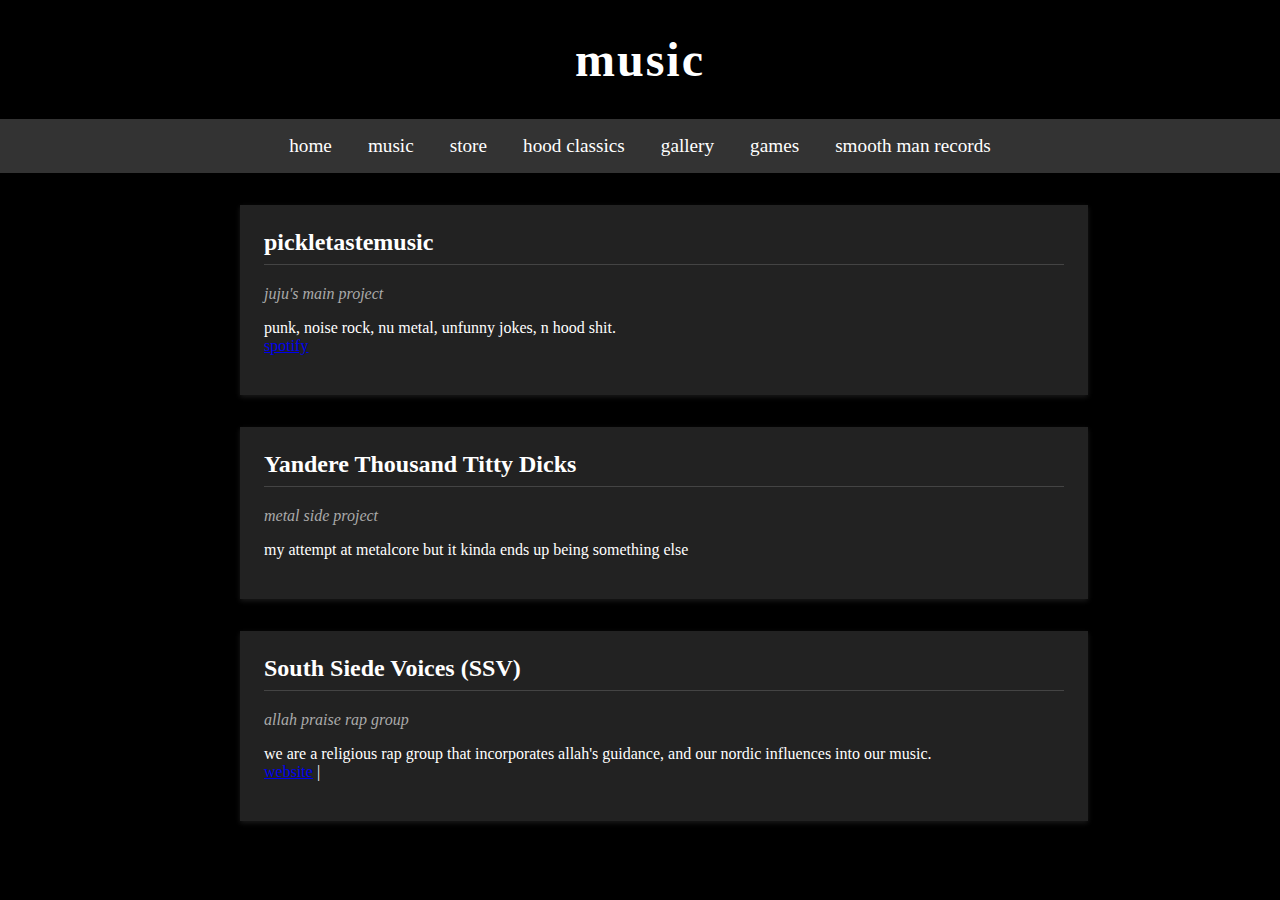
<file: music.html>
<!DOCTYPE html>
<html lang="en">
<head>
  <meta charset="UTF-8" />
  <meta name="viewport" content="width=device-width, initial-scale=1.0"/>
  <title>music - julianoncrack</title>
  <link rel="stylesheet" href="style.css" />
</head>
<body>
  <header>
    <h1>music</h1>
  </header>

  <nav>
    <a href="index.html">home</a>
    <a href="music.html">music</a>
    <a href="store.html">store</a>
    <a href="hoodclassics.html">hood classics</a>
    <a href="gallery.html">gallery</a>
    <a href="games.html">games</a>
    <a href="releases.html">smooth man records</a>
  </nav>

  <div class="container">
    <div class="release">
      <h2>pickletastemusic</h2>
      <p class="release-info">juju's main project</p>
      <p>
        punk, noise rock, nu metal, unfunny jokes, n hood shit.<br>
        <a href="https://open.spotify.com/artist/7FhKsc8cWMIkqPnOa2PG3U" target="_blank">spotify</a>
      </p>
    </div>

    <div class="release">
      <h2>Yandere Thousand Titty Dicks</h2>
      <p class="release-info">metal side project</p>
      <p>
        my attempt at metalcore but it kinda ends up being something else<br>
      </p>
    </div>

    <div class="release">
      <h2>South Siede Voices (SSV)</h2>
      <p class="release-info">allah praise rap group</p>
      <p>
        we are a religious rap group that incorporates allah's guidance, and our nordic influences into our music.<br>
        <a href="https://southsiedevoices.github.io/" target="_blank">website</a> |
      </p>
    </div>
  </div>
</body>
</html>
</file>
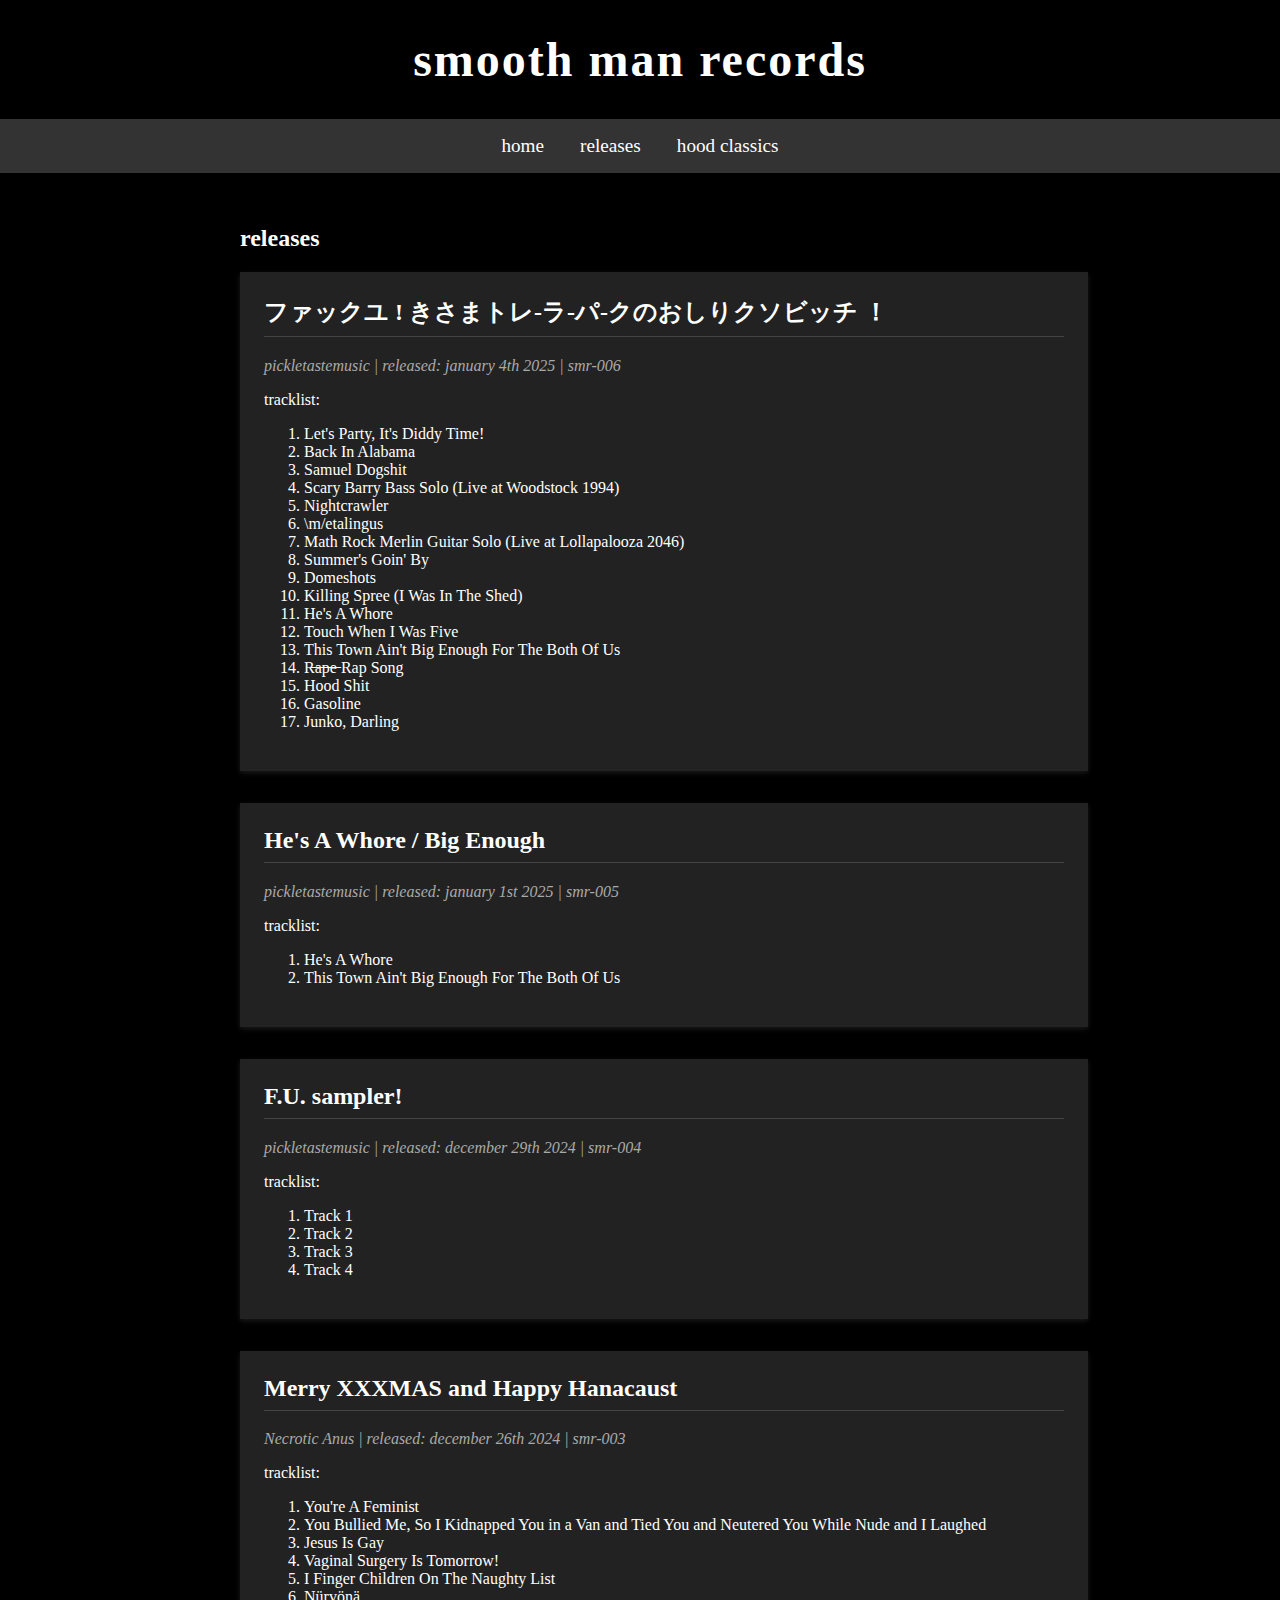
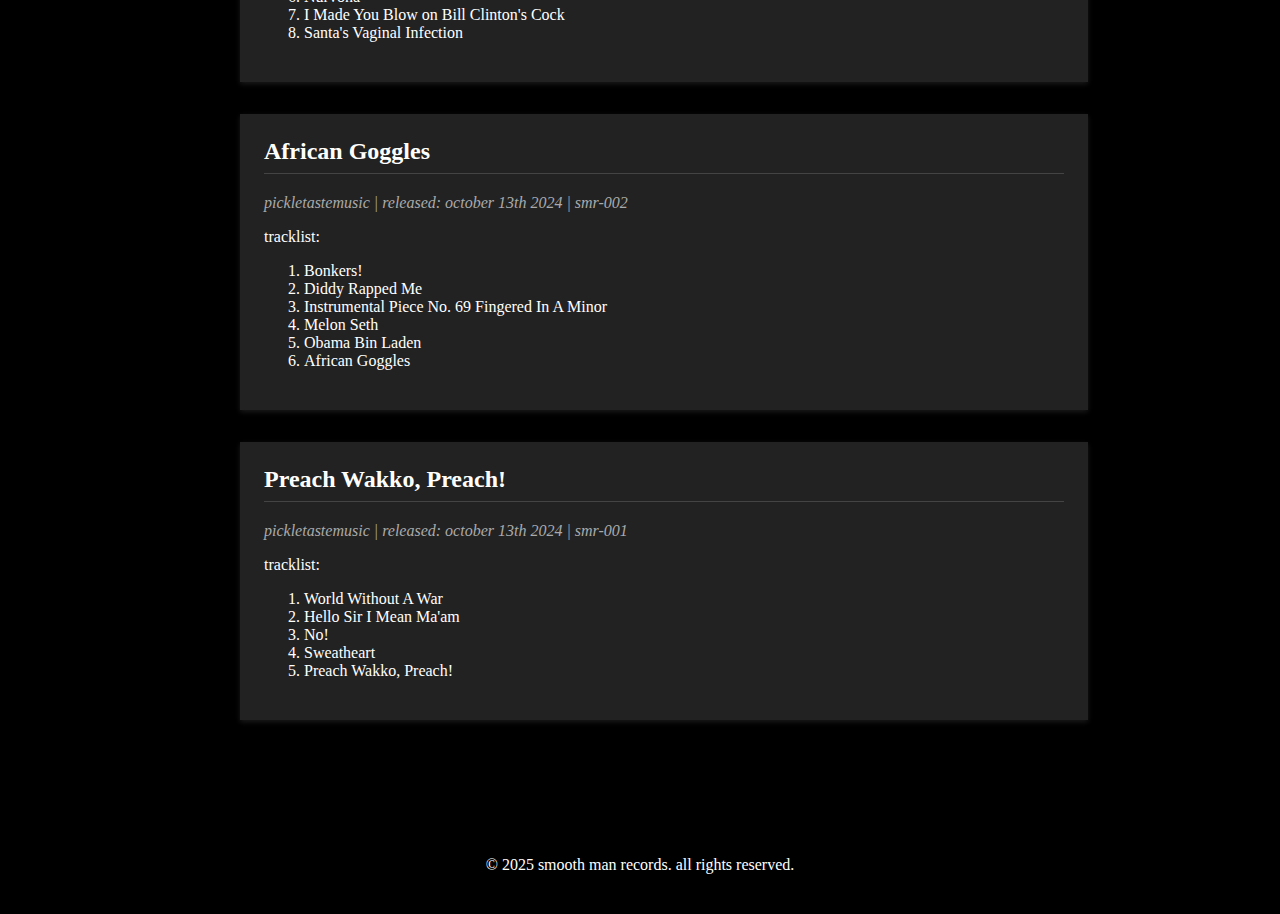
<file: releases.html>
<!DOCTYPE html>
<html lang="en">
<head>
    <meta charset="UTF-8">
    <meta name="viewport" content="width=device-width, initial-scale=1.0">
    <title>releases | smooth man records</title>
    <style>
        body {
    background-color: black;
    color: white;
    margin: 0;
    padding: 0;
    font-family: 'Times New Roman', Times, serif;
    display: flex;
    flex-direction: column;
    align-items: center;
    min-height: 100vh;
}

header {
    background-color: #000;
    color: #fff;
    padding: 2rem;
    text-align: center;
    width: 100%;
}

h1 {
    font-size: 3rem;
    margin: 0;
    letter-spacing: 2px;
}

nav {
    background-color: #333;
    padding: 1rem;
    text-align: center;
    width: 100%;
}

nav a {
    color: #fff;
    text-decoration: none;
    margin: 0 1rem;
    font-size: 1.2rem;
}

nav a:hover {
    text-decoration: underline;
}

.container {
    max-width: 800px;
    margin: 2rem auto;
    padding: 0 2rem;
    width: 95vw;
}

.video-container {
    width: 95vw;
    height: 70vh;
    display: flex;
    justify-content: center;
    align-items: center;
    margin: 20px 0;
}

video {
    max-width: 100%;
    max-height: 100%;
    object-fit: contain;
}

.release {
    margin-bottom: 2rem;
    padding: 1.5rem;
    background: #222;
    box-shadow: 0 2px 5px rgba(255,255,255,0.1);
    width: 100%;
}

.release h2 {
    margin-top: 0;
    border-bottom: 1px solid #444;
    padding-bottom: 0.5rem;
    color: white;
}

.release-info {
    font-style: italic;
    color: #aaa;
}

.lyrics {
    width: 80%;
    margin: 20px auto;
    padding: 20px;
    text-align: center;
    font-size: 1.2em;
    line-height: 1.6;
    border-top: 1px solid #333;
}

footer {
    background-color: #000;
    color: #fff;
    text-align: center;
    padding: 1.5rem;
    margin-top: 2rem;
    width: 100%;
}
    </style>
</head>
<body>
    <header>
        <h1>smooth man records</h1>
    </header>
    
    <nav>
        <a href="index.html">home</a>
        <a href="releases.html">releases</a>
        <a href="hoodclassics.html">hood classics</a>
    </nav>

    <div class="container">
        <h2>releases</h2>

      <div class="release">
            <h2>ファックユ ! きさまトレ-ラ-パ-クのおしりクソビッチ ！</h2>
            <p class="release-info">pickletastemusic | released: january 4th 2025 | smr-006</p>
            <p>tracklist:</p>
            <ol>
                <li>Let's Party, It's Diddy Time!</li>
                <li>Back In Alabama</li>
                <li>Samuel Dogshit</li>
                <li>Scary Barry Bass Solo (Live at Woodstock 1994)</li>
                <li>Nightcrawler</li>
                <li>\m/etalingus</li>
                <li>Math Rock Merlin Guitar Solo (Live at Lollapalooza 2046)</li>
                <li>Summer's Goin' By</li>
                <li>Domeshots</li>
                <li>Killing Spree (I Was In The Shed)</li>
                <li>He's A Whore</li>
                <li>Touch When I Was Five</li>
                <li>This Town Ain't Big Enough For The Both Of Us</li>
                <li>R̶a̶p̶e̶ Rap Song</li>
                <li>Hood Shit</li>
                <li>Gasoline</li>
                <li>Junko, Darling</li>
            </ol>
        </div>
      
      <div class="release">
            <h2>He's A Whore / Big Enough</h2>
            <p class="release-info">pickletastemusic | released: january 1st 2025 | smr-005</p>
            <p>tracklist:</p>
            <ol>
                <li>He's A Whore</li>
                <li>This Town Ain't Big Enough For The Both Of Us</li>
            </ol>
        </div>
      
        <div class="release">
            <h2>F.U. sampler!</h2>
            <p class="release-info">pickletastemusic | released: december 29th 2024 | smr-004</p>
            <p>tracklist:</p>
            <ol>
                <li>Track 1</li>
                <li>Track 2</li>
                <li>Track 3</li>
                <li>Track 4</li>
            </ol>
        </div>
      
        <div class="release">
            <h2>Merry XXXMAS and Happy Hanacaust</h2>
            <p class="release-info">Necrotic Anus | released: december 26th 2024 | smr-003</p>
            <p>tracklist:</p>
            <ol>
                <li>You're A Feminist</li>
                <li>You Bullied Me, So I Kidnapped You in a Van and Tied You and Neutered You While Nude and I Laughed</li>
                <li>Jesus Is Gay</li>
                <li>Vaginal Surgery Is Tomorrow!</li>
                <li>I Finger Children On The Naughty List</li>
                <li>Nürvönä</li>
                <li>I Made You Blow on Bill Clinton's Cock</li>
                <li>Santa's Vaginal Infection</li>
            </ol>
        </div>
  
    <div class="release">
            <h2>African Goggles</h2>
            <p class="release-info">pickletastemusic | released: october 13th 2024 | smr-002</p>
            <p>tracklist:</p>
            <ol>
                <li>Bonkers!</li>
                <li>Diddy Rapped Me</li>
                <li>Instrumental Piece No. 69 Fingered In A Minor</li>
                <li>Melon Seth</li>
                <li>Obama Bin Laden</li>
                <li>African Goggles</li>
            </ol>
      </div>

      <div class="release">
            <h2>Preach Wakko, Preach!</h2>
            <p class="release-info">pickletastemusic | released: october 13th 2024 | smr-001</p>
            <p>tracklist:</p>
            <ol>
                <li>World Without A War</li>
                <li>Hello Sir I Mean Ma'am</li>
                <li>No!</li>
                <li>Sweatheart</li>
                <li>Preach Wakko, Preach!</li>
            </ol>
        </div>
</div>
    <footer>
        <p>&copy; 2025 smooth man records. all rights reserved.</p>
    </footer>
</body>
</html>
</file>
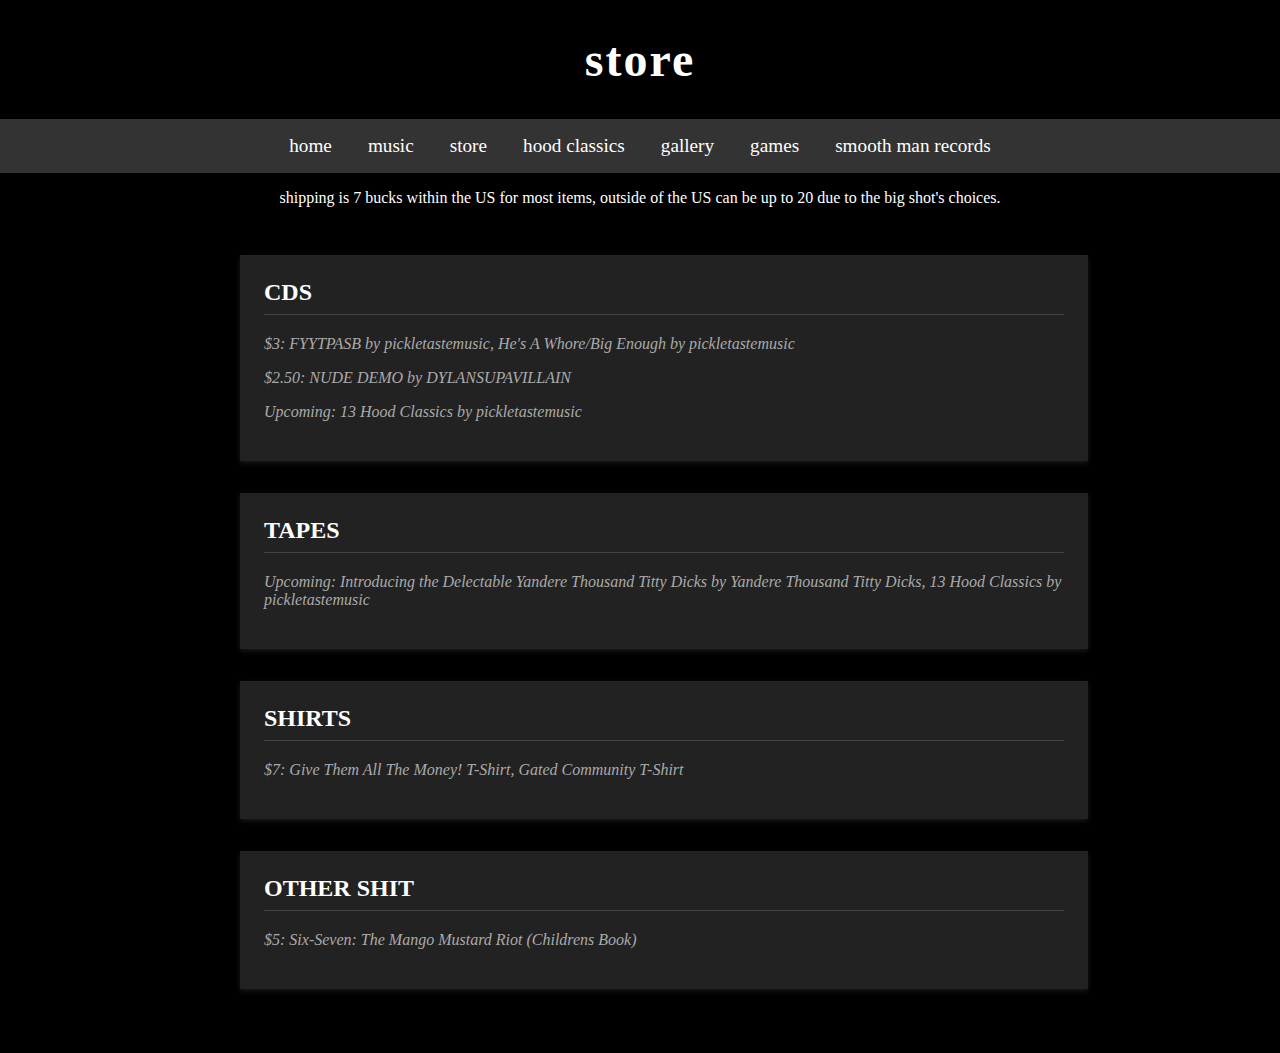
<file: store.html>
<!DOCTYPE html>
<html lang="en">
<head>
  <meta charset="UTF-8">
  <meta name="viewport" content="width=device-width, initial-scale=1.0">
  <title>store - julianoncrack</title>
  <link rel="stylesheet" href="style.css">
</head>
<body>
  <header>
    <h1>store</h1>
  </header>
  <nav>
    <a href="index.html">home</a>
    <a href="music.html">music</a>
    <a href="store.html">store</a>
    <a href="hoodclassics.html">hood classics</a>
    <a href="gallery.html">gallery</a>
    <a href="games.html">games</a>
    <a href="releases.html">smooth man records</a>
  </nav>
<p>shipping is 7 bucks within the US for most items, outside of the US can be up to 20 due to the big shot's choices.</p>
  <div class="container">
    <div class="release">
      <h2>CDS</h2>
      <p class="release-info">$3: FYYTPASB by pickletastemusic, He's A Whore/Big Enough by pickletastemusic</p>
<p class="release-info">$2.50: NUDE DEMO by DYLANSUPAVILLAIN</p>
      <p class="release-info">Upcoming: 13 Hood Classics by pickletastemusic</p>
    </div>

    <div class="release">
      <h2>TAPES</h2>
      <p class="release-info">Upcoming: Introducing the Delectable Yandere Thousand Titty Dicks by Yandere Thousand Titty Dicks, 13 Hood Classics by pickletastemusic</p>
    </div>

    <div class="release">
      <h2>SHIRTS</h2>
      <p class="release-info">$7: Give Them All The Money! T-Shirt, Gated Community T-Shirt</p>
    </div>
    
    <div class="release">
      <h2>OTHER SHIT</h2>
      <p class="release-info">$5: Six-Seven: The Mango Mustard Riot (Childrens Book)</p>
    </div>
  </div>

</body>
</html>
</file>
<file: style.css>
body {
  background-color: black;
  color: white;
  margin: 0;
  padding: 0;
  font-family: 'Times New Roman', Times, serif;
  display: flex;
  flex-direction: column;
  align-items: center;
  min-height: 100vh;
}

header {
  background-color: #000;
  color: #fff;
  padding: 2rem;
  text-align: center;
  width: 100%;
}

h1 {
  font-size: 3rem;
  margin: 0;
  letter-spacing: 2px;
}

nav {
  background-color: #333;
  padding: 1rem;
  text-align: center;
  width: 100%;
}

nav a {
  color: #fff;
  text-decoration: none;
  margin: 0 1rem;
  font-size: 1.2rem;
}

nav a:hover {
  text-decoration: underline;
}

.container {
  max-width: 800px;
  margin: 2rem auto;
  padding: 0 2rem;
  width: 95vw;
}

.video-container {
  width: 95vw;
  height: 70vh;
  display: flex;
  justify-content: center;
  align-items: center;
  margin: 20px 0;
}

video {
  max-width: 100%;
  max-height: 100%;
  object-fit: contain;
}

.release {
  margin-bottom: 2rem;
  padding: 1.5rem;
  background: #222;
  box-shadow: 0 2px 5px rgba(255,255,255,0.1);
  width: 100%;
}

.release h2 {
  margin-top: 0;
  border-bottom: 1px solid #444;
  padding-bottom: 0.5rem;
  color: white;
}

.release-info {
  font-style: italic;
  color: #aaa;
}

.lyrics {
  width: 80%;
  margin: 20px auto;
  padding: 20px;
  text-align: center;
  font-size: 1.2em;
  line-height: 1.6;
  border-top: 1px solid #333;
}

.gallery-grid {
  display: grid;
  grid-template-columns: repeat(auto-fill, minmax(160px, 1fr));
  gap: 10px;
}

.gallery-grid img {
  width: 100%;
  border: 1px solid #444;
}

input, textarea, select, button {
  background-color: #111;
  color: white;
  border: 1px solid #555;
  padding: 0.5rem;
  font-family: 'Times New Roman', Times, serif;
  text-transform: lowercase;
  margin-top: 0.5rem;
}

form {
  margin-top: 1rem;
}
</file>
